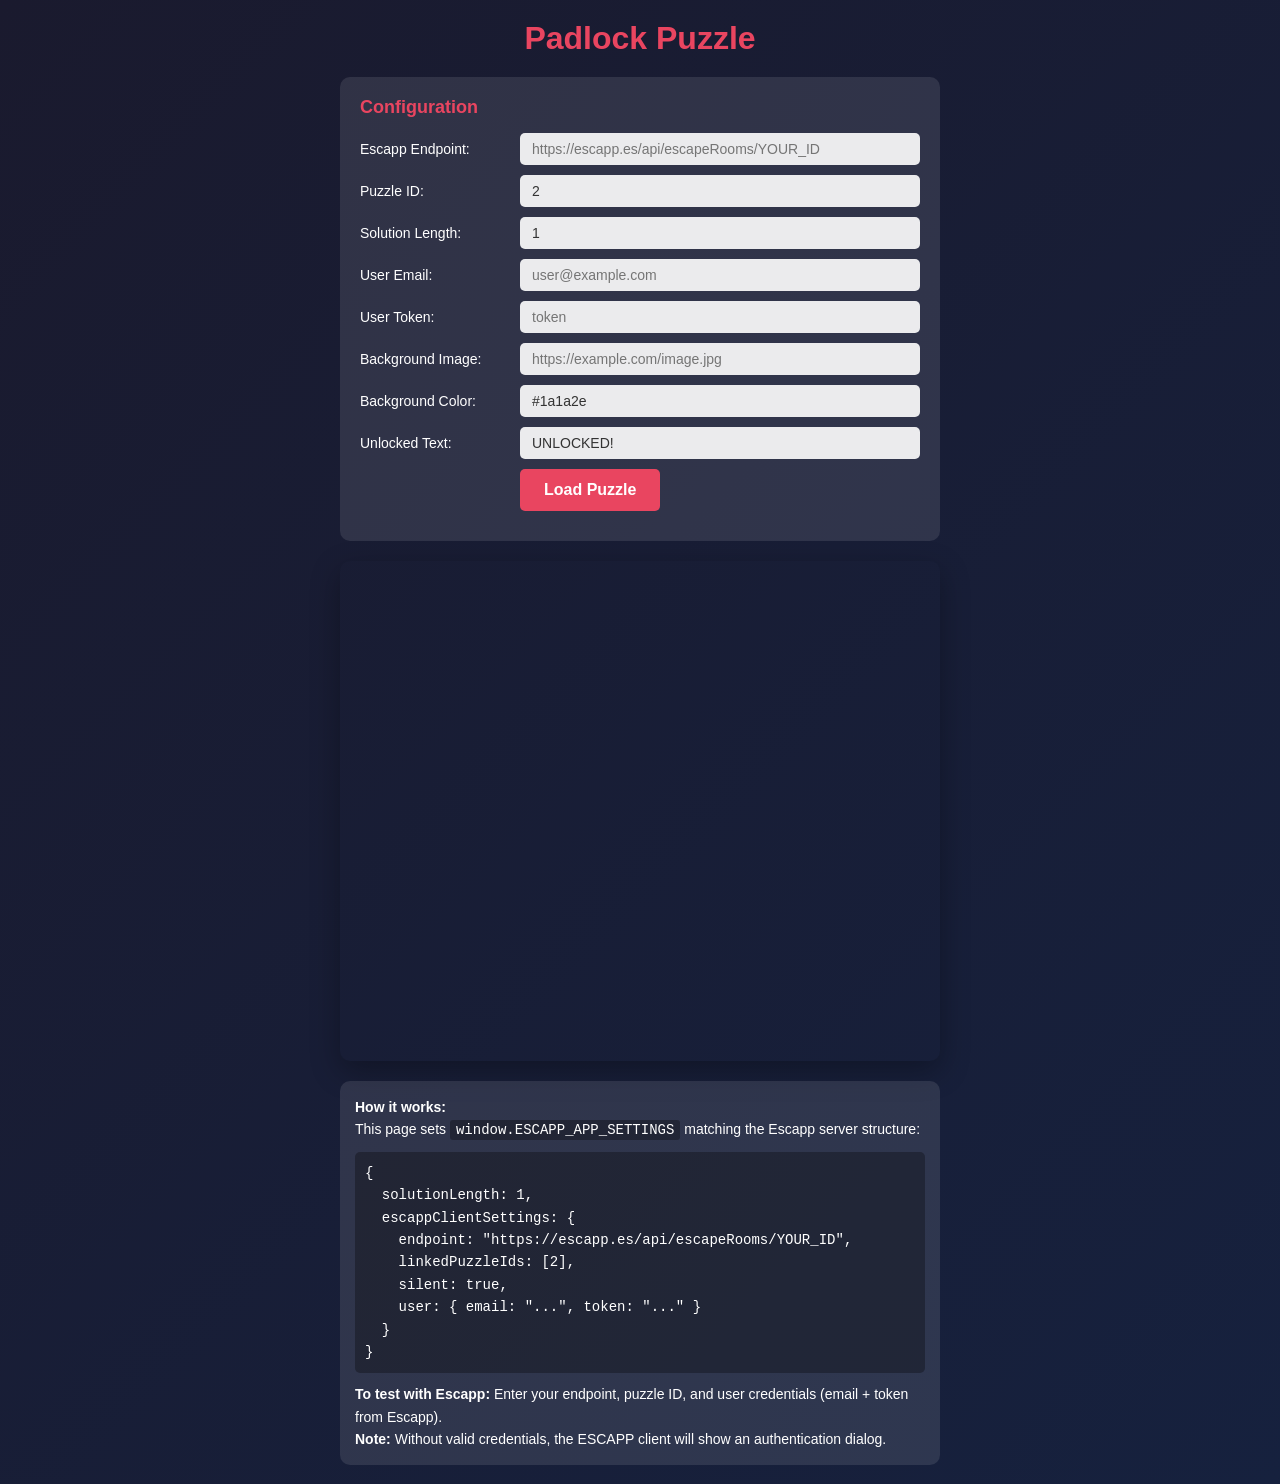
<file: host.html>
<!DOCTYPE html>
<html lang="en">
<head>
    <meta charset="UTF-8">
    <meta name="viewport" content="width=device-width, initial-scale=1.0">
    <title>Padlock Puzzle - Host Page</title>
    <style>
        * {
            margin: 0;
            padding: 0;
            box-sizing: border-box;
        }

        body {
            font-family: 'Segoe UI', Tahoma, Geneva, Verdana, sans-serif;
            background: linear-gradient(135deg, #1a1a2e 0%, #16213e 100%);
            min-height: 100vh;
            display: flex;
            flex-direction: column;
            align-items: center;
            padding: 20px;
            color: #fff;
        }

        h1 {
            margin-bottom: 20px;
            color: #e94560;
        }

        .config-panel {
            background: rgba(255, 255, 255, 0.1);
            padding: 20px;
            border-radius: 10px;
            margin-bottom: 20px;
            width: 100%;
            max-width: 600px;
        }

        .config-panel h2 {
            margin-bottom: 15px;
            font-size: 18px;
            color: #e94560;
        }

        .config-row {
            display: flex;
            align-items: center;
            margin-bottom: 10px;
            gap: 10px;
        }

        .config-row label {
            flex: 0 0 150px;
            font-size: 14px;
        }

        .config-row input {
            flex: 1;
            padding: 8px 12px;
            border: none;
            border-radius: 5px;
            background: rgba(255, 255, 255, 0.9);
            color: #333;
            font-size: 14px;
        }

        .config-row input:focus {
            outline: 2px solid #e94560;
        }

        button {
            background: #e94560;
            color: white;
            border: none;
            padding: 12px 24px;
            border-radius: 5px;
            cursor: pointer;
            font-size: 16px;
            font-weight: bold;
            transition: background 0.3s;
        }

        button:hover {
            background: #ff6b6b;
        }

        .iframe-container {
            width: 100%;
            max-width: 600px;
            height: 500px;
            border-radius: 10px;
            overflow: hidden;
            box-shadow: 0 10px 30px rgba(0, 0, 0, 0.3);
        }

        iframe {
            width: 100%;
            height: 100%;
            border: none;
        }

        .info {
            margin-top: 20px;
            padding: 15px;
            background: rgba(255, 255, 255, 0.1);
            border-radius: 10px;
            max-width: 600px;
            font-size: 14px;
            line-height: 1.6;
        }

        .info code {
            background: rgba(0, 0, 0, 0.3);
            padding: 2px 6px;
            border-radius: 3px;
            font-family: monospace;
        }

        .info pre {
            background: rgba(0, 0, 0, 0.3);
            padding: 10px;
            border-radius: 5px;
            overflow-x: auto;
            margin: 10px 0;
        }
    </style>
</head>
<body>
    <h1>Padlock Puzzle</h1>

    <div class="config-panel">
        <h2>Configuration</h2>
        <div class="config-row">
            <label>Escapp Endpoint:</label>
            <input type="text" id="endpoint" value="" placeholder="https://escapp.es/api/escapeRooms/YOUR_ID">
        </div>
        <div class="config-row">
            <label>Puzzle ID:</label>
            <input type="number" id="puzzleId" value="2" min="1">
        </div>
        <div class="config-row">
            <label>Solution Length:</label>
            <input type="number" id="solutionLength" value="1" min="1" max="10">
        </div>
        <div class="config-row">
            <label>User Email:</label>
            <input type="text" id="userEmail" value="" placeholder="user@example.com">
        </div>
        <div class="config-row">
            <label>User Token:</label>
            <input type="text" id="userToken" value="" placeholder="token">
        </div>
        <div class="config-row">
            <label>Background Image:</label>
            <input type="text" id="backgroundImage" value="" placeholder="https://example.com/image.jpg">
        </div>
        <div class="config-row">
            <label>Background Color:</label>
            <input type="text" id="backgroundColor" value="#1a1a2e" placeholder="#1a1a2e">
        </div>
        <div class="config-row">
            <label>Unlocked Text:</label>
            <input type="text" id="unlockedText" value="UNLOCKED!" placeholder="UNLOCKED!">
        </div>
        <div class="config-row">
            <label></label>
            <button onclick="loadPuzzle()">Load Puzzle</button>
        </div>
    </div>

    <div class="iframe-container">
        <iframe id="puzzleFrame" src="about:blank"></iframe>
    </div>

    <div class="info">
        <strong>How it works:</strong>
        <p>This page sets <code>window.ESCAPP_APP_SETTINGS</code> matching the Escapp server structure:</p>

        <pre>{
  solutionLength: 1,
  escappClientSettings: {
    endpoint: "https://escapp.es/api/escapeRooms/YOUR_ID",
    linkedPuzzleIds: [2],
    silent: true,
    user: { email: "...", token: "..." }
  }
}</pre>

        <p><strong>To test with Escapp:</strong> Enter your endpoint, puzzle ID, and user credentials (email + token from Escapp).</p>

        <p><strong>Note:</strong> Without valid credentials, the ESCAPP client will show an authentication dialog.</p>
    </div>

    <script>
        // This is the configuration object that the iframe will read
        // Matches the structure from Escapp server
        window.ESCAPP_APP_SETTINGS = null;

        function loadPuzzle() {
            var endpoint = document.getElementById('endpoint').value.trim();
            var puzzleId = parseInt(document.getElementById('puzzleId').value) || 2;
            var solutionLength = parseInt(document.getElementById('solutionLength').value) || 1;
            var userEmail = document.getElementById('userEmail').value.trim();
            var userToken = document.getElementById('userToken').value.trim();
            var backgroundImage = document.getElementById('backgroundImage').value.trim();
            var backgroundColor = document.getElementById('backgroundColor').value.trim();
            var unlockedText = document.getElementById('unlockedText').value.trim();

            // Build settings matching server structure
            window.ESCAPP_APP_SETTINGS = {
                puzzle: puzzleId.toString(),
                puzzleSol: null,
                validator: null,
                skin: 'STANDARD',
                keysType: 'NUMBERS',
                actionAfterSolve: 'NONE',
                isPuzzleAssigned: true,
                rangeInput: null,
                solutionLength: solutionLength,
                locale: 'es',
                backgroundImage: backgroundImage || null,
                backgroundColor: backgroundColor || null,
                unlockedText: unlockedText || "UNLOCKED!",
                escappClientSettings: {
                    endpoint: endpoint,
                    linkedPuzzleIds: [puzzleId],
                    notifications: false,
                    preview: false,
                    silent: true,
                    restoreState: 'AUTO',
                    resourceId: 'TestPuzzle',
                    I18n: { locale: 'es' },
                    user: {
                        email: userEmail,
                        token: userToken
                    }
                }
            };

            console.log('Loading puzzle with config:', window.ESCAPP_APP_SETTINGS);

            // Reload iframe to apply new config
            var iframe = document.getElementById('puzzleFrame');
            iframe.src = 'WebGL/index.html';
        }

        // Load on page load
        window.onload = function() {
            // Uncomment to auto-load on page load:
            // loadPuzzle();
        };
    </script>
</body>
</html>
</file>
